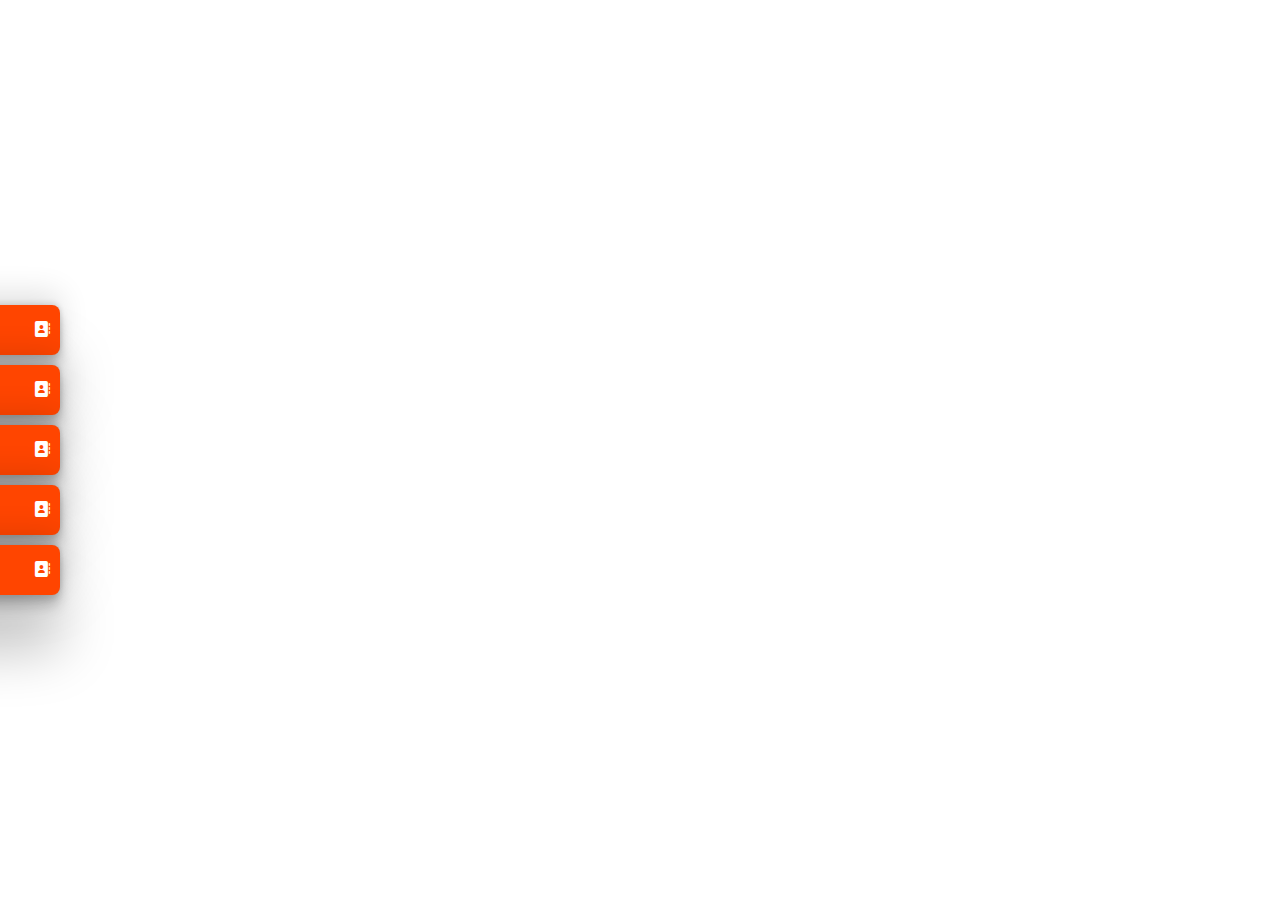
<file: case_01/case_01.html>
<!DOCTYPE html>
<html lang="en">
<head>
    <meta charset="UTF-8">
    <title>case_01</title>
    <link rel="stylesheet" href="../case_01/assets/css/normalize.css">
    <link rel="stylesheet" href="../case_01/assets/css/case_01.css">
    <link rel="stylesheet" href="../case_01/lib/fontawesome/css/all.min.css">
</head>
<body>

<section>
    <div>
        <h2>Menu One</h2>
        <div><i class="fa-solid fa-address-book"></i></div>
    </div>
    <div>
        <h2>Menu Two</h2>
        <div><i class="fa-solid fa-address-book"></i></div>
    </div>
    <div>
        <h2>Menu Three</h2>
        <div><i class="fa-solid fa-address-book"></i></div>
    </div>
    <div>
        <h2>Menu Four</h2>
        <div><i class="fa-solid fa-address-book"></i></div>
    </div>
    <div>
        <h2>Menu Five</h2>
        <div><i class="fa-solid fa-address-book"></i></div>
    </div>
</section>
</body>
</html>
</file>
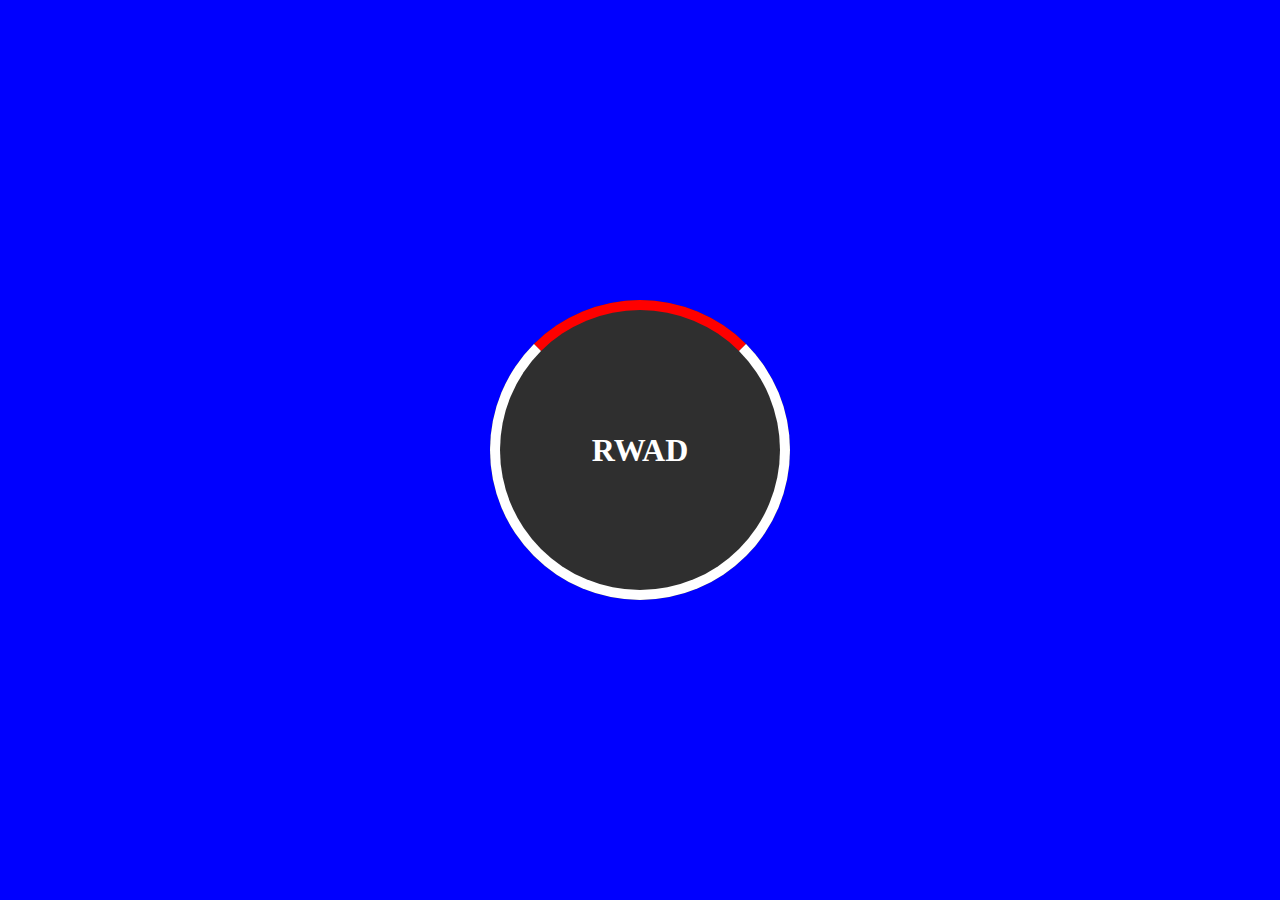
<file: case_02/case_02.html>
<!DOCTYPE html>
<html lang="en">
<head>
    <meta charset="UTF-8">
    <title>case_02</title>
    <link rel="stylesheet" href="../case_02/assets/css/case02.css">
</head>
<body>
<section>
    <div><h1>RWAD</h1></div>

</section>
</body>
</html>
</file>
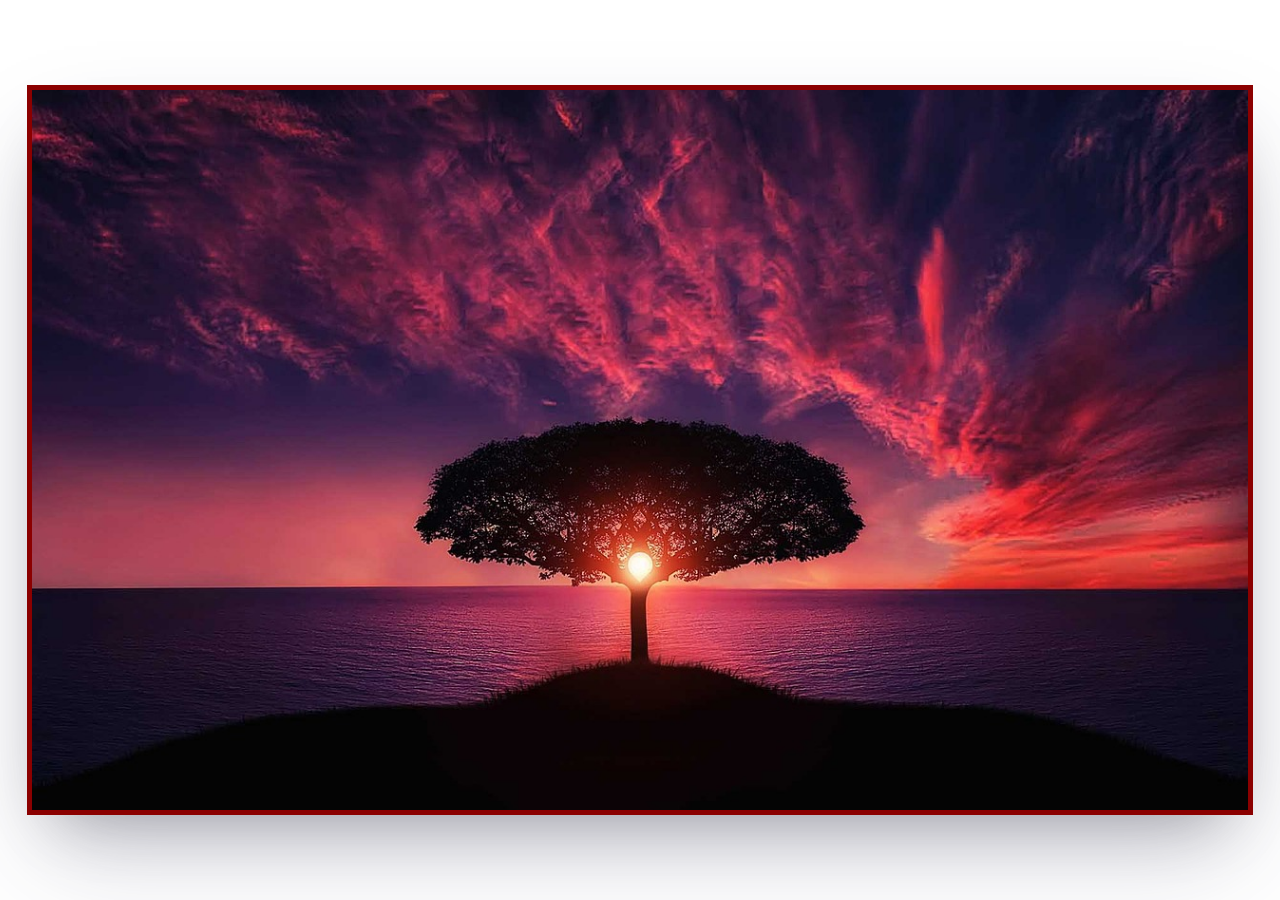
<file: case_05/case_05.html>
<!DOCTYPE html>
<html lang="en">
<head>
    <meta charset="UTF-8">
    <title>case_05</title>
    <link rel="stylesheet" href="assets/css/case_05.css">
</head>
<body>
<main>
    <section>
        <div></div>
        <div></div>
        <div></div>
        <div></div>
    </section>
</main>
</body>
</html>
</file>
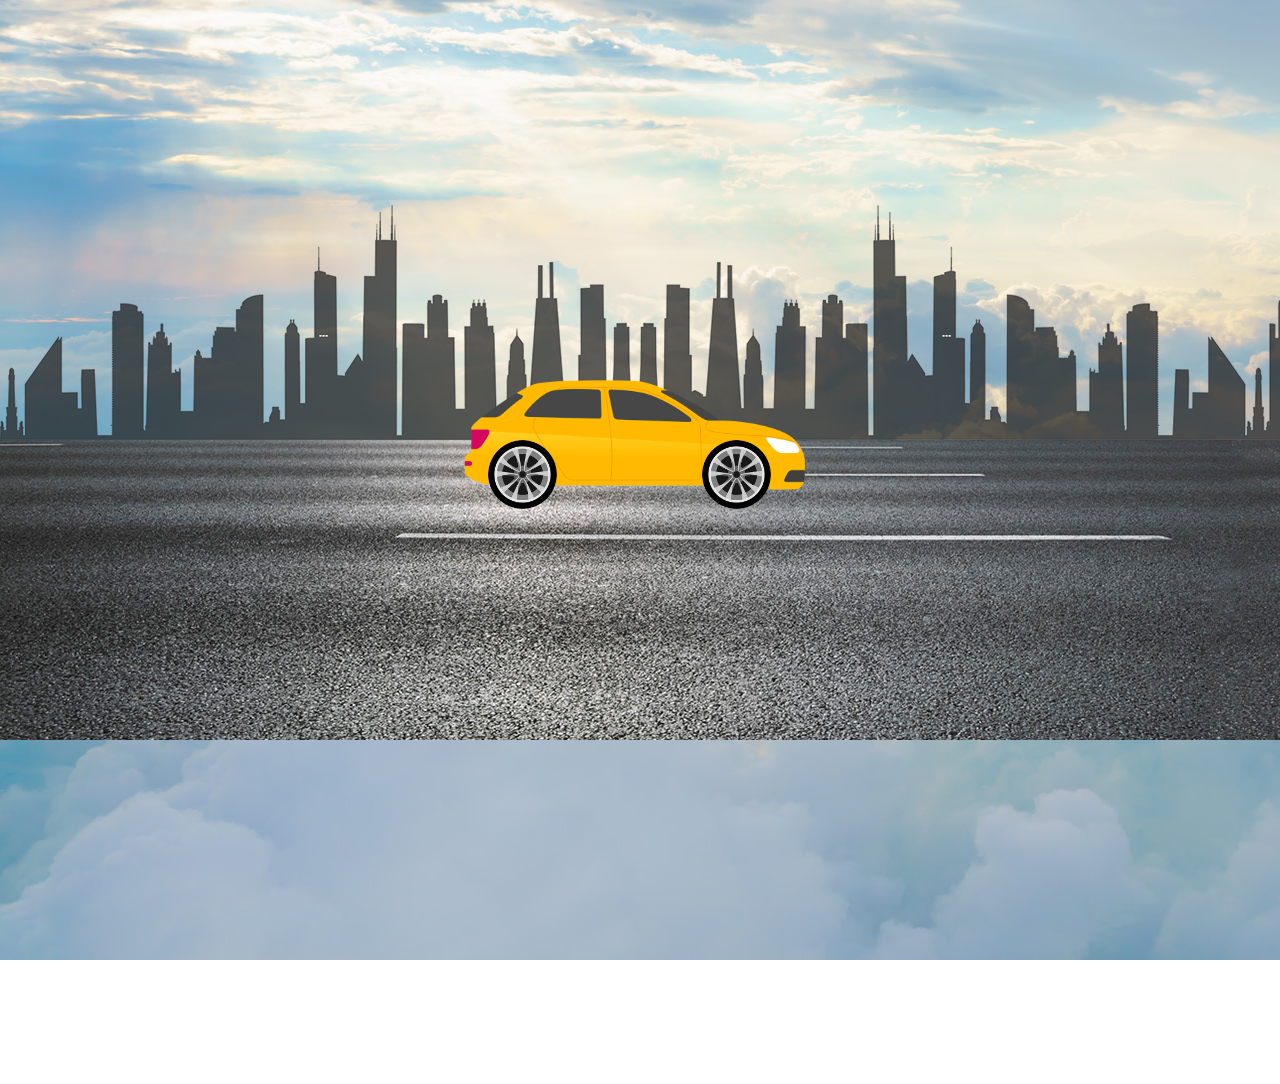
<file: case_06/case6.html>
<!DOCTYPE html>
<html lang="en">
<head>
  <meta charset="UTF-8">
  <title>Case 6</title>
  <meta name="viewport" content="width=device-width, initial-scale=1.0">
  <link rel="stylesheet" href="../case_06/assets/css.css">
  <link rel="stylesheet" href="../case_06/assets/normalize_css.css">
</head>
<body>

<main>
  <section>
    <div>
      <img src="../case_06/assets/images/sky.jpg" alt="sky">
    </div>
    <div id="road">
      <div>
        <img src="assets/images/road.jpg" alt="road">
      </div>
      <div>
        <img src="assets/images/road.jpg" alt="road">
      </div>
    </div>
    <div id="city">
      <div>
        <img src="assets/images/city.png" alt="city">
      </div>
      <div>
        <img src="assets/images/city.png" alt="city">
      </div>
      <div>
        <img src="assets/images/city.png" alt="city">
      </div>
    </div>
    <div>
      <img src="../case_06/assets/images/car.png" alt="car" width="350px">
    </div>
    <div class="wheels">
      <img src="assets/images/wheel.png" alt="left_wheel" width="69px">
    </div>
    <div class="wheels">
      <img src="assets/images/wheel.png" alt="right_city" width="69px">
    </div>
  </section>
</main>
</body>
</html>
</file>
<file: case_01/assets/css/case_01.css>
section{

    position: absolute;
    height: max-content;

    top: 0;
    bottom: 0;
    margin: auto;
}
section>div{

    width: 200px;
    height: 50px;
    color: white;
    background: orangered;
    position: relative;
    margin: 10px;
    right: 150px;
    border-radius: 0 8px 8px 0;
    box-shadow: rgba(0, 0, 0, 0.25) 0px 54px 55px, rgba(0, 0, 0, 0.12) 0px -12px 30px, rgba(0, 0, 0, 0.12) 0px 4px 6px, rgba(0, 0, 0, 0.17) 0px 12px 13px, rgba(0, 0, 0, 0.09) 0px -3px 5px; ;

}

section>div>div{

    position: absolute;
    height: max-content;
    top: 0;
    bottom: 0;
    right: 10px;
    margin: auto;

}

section>div:hover{
    right: 0;
    transition-duration: 1s;
    transition-property: right;
    cursor: pointer;
}
section>div>h2{

    position: absolute;
    height: max-content;
    top: 0;
    left: 10px;
    bottom: 0;
    margin: auto;
}
</file>
<file: case_02/assets/css/case02.css>
body{
    background: blue;
}

div{
    width: 300px;
    background: #2f2f2f;
    aspect-ratio: 1/1;
    border-radius: 100%;
    position: absolute;
    /*border: 10px solid white;*/
    border-top-color: red;

    top: 0;
    left: 0;
    bottom: 0;
    right: 0;
    margin: auto;

}
section>div>h1{

    position: absolute;
    width: max-content;
    height: fit-content;
    color: white;

    top: 0;
    left: 0;
    bottom: 0;
    right: 0;
    margin: auto;
}
div::before{
    content: " ";
    border: 10px solid white;
    border-radius: 100%;
    position: absolute;
    border-top-color: red;

    top: 0;
    left: 0;
    bottom: 0;
    right: 0;
    margin: auto;


}
div:hover:before{
    cursor: pointer;
    transform: rotate(360deg);
    transition-duration: 2s;


}
</file>
<file: case_05/assets/css/case_05.css>
:root{
    --slide-width:95vw;
    --slide-height:80vh;
}
section{
    display: flex;
    width: fit-content;
    height: fit-content;

    animation: slide 5s alternate infinite;
}
div{
    width: var(--slide-width);
    height: var(--slide-height);

}
main{
    width: var(--slide-width);
    height: var(--slide-height);
    border: 5px solid darkred;
    overflow: hidden;

    position: absolute;
    top: 0;
    right: 0;
    left: 0;
    bottom: 0;
    margin: auto;
    box-shadow: rgba(50, 50, 93, 0.25) 0px 50px 100px -20px, rgba(0, 0, 0, 0.3) 0px 30px 60px -30px, rgba(10, 37, 64, 0.35) 0px -2px 6px 0px inset;

}

div:first-child{
    background-image: url("../images/tree_1.jpg");
    background-position: center;
    background-size: cover;

}
div:nth-child(2){
    background-image: url("../images/tree_2.jpg");
    background-position: center;
    background-size: cover
}
div:nth-child(3){
    background-image: url("../images/tree_3.jpg");
    background-position: center;
    background-size: cover
}
div:nth-child(4){
     background-image: url("../images/tree_4.jpg");
    background-position: center;
    background-size: cover
}

@keyframes slide {
    0%,20%{
        transform: translateX(0%);

    }
    25%,45%{
        transform: translateX(-25%);

    }
    50%,70%{
        transform: translateX(-50%);
    }
    75%,100%{
        transform: translateX(-75%);

    }

}
</file>
<file: case_06/assets/css.css>
body{
    overflow: hidden;
}
main>section{
   position: relative;
}

main>section>div:first-child{
    position: relative;
    margin-top: -120px;
    margin-left: -100px;
}

#road>div{
    position: absolute;
    top: 560px;
    animation: slide infinite ease-in-out;
    animation-duration: 6.15s;
    animation-direction: normal;
}

/*
main>section>div:nth-child(2){
    position: absolute;
    top: 560px;
}
*/

#road>div:nth-child(2){
    position: absolute;
    top: 560px;
    left: 5000px;
}

/*main>section>div:nth-child(4){
    position: absolute;
    top: 310px;
}*/

#city>div{
    position: absolute;
    top: 310px;
    animation: slide infinite ease-in-out;
    animation-duration: 6.15s;
    animation-direction: normal;
}

#city>div:nth-child(2){
    left: 1415px;
}

#city>div:nth-child(3){
    left: 2830px;
}

main>section>div:nth-child(4){
    position: absolute;
    top: 490px;
    left: 460px;
}

.wheels{
    animation: wheel infinite ease-in-out;
    animation-duration: 6.15s;
    animation-direction: normal;
}

main>section>div:nth-child(5){
    position: absolute;
    top: 560px;
    left: 488px;
}

main>section>div:nth-child(6){
    position: absolute;
    top : 560px;
    left: 702px;
}

@keyframes slide {
    0%{
        transform: translateX(0%);
    }
    /*79%{
        transform: translateX(-80%);
    }*/
    /*80%{
        transform: translateX(-80%);
    }
    95%{
        transform: translateX(-95%);
    }*/
    100%{
        transform: translateX(-90%);
    }
}

@keyframes wheel {
    0% {
        transform: rotate(0deg);
    }
    10%{
        transform: rotate(0deg);
    }
    72% {
        transform: rotate(-360deg);
    }
    /*80%{
        transform: rotate(-300deg);
    }*/
    100%{
        transform: rotate(-220deg);
    }
}
</file>
